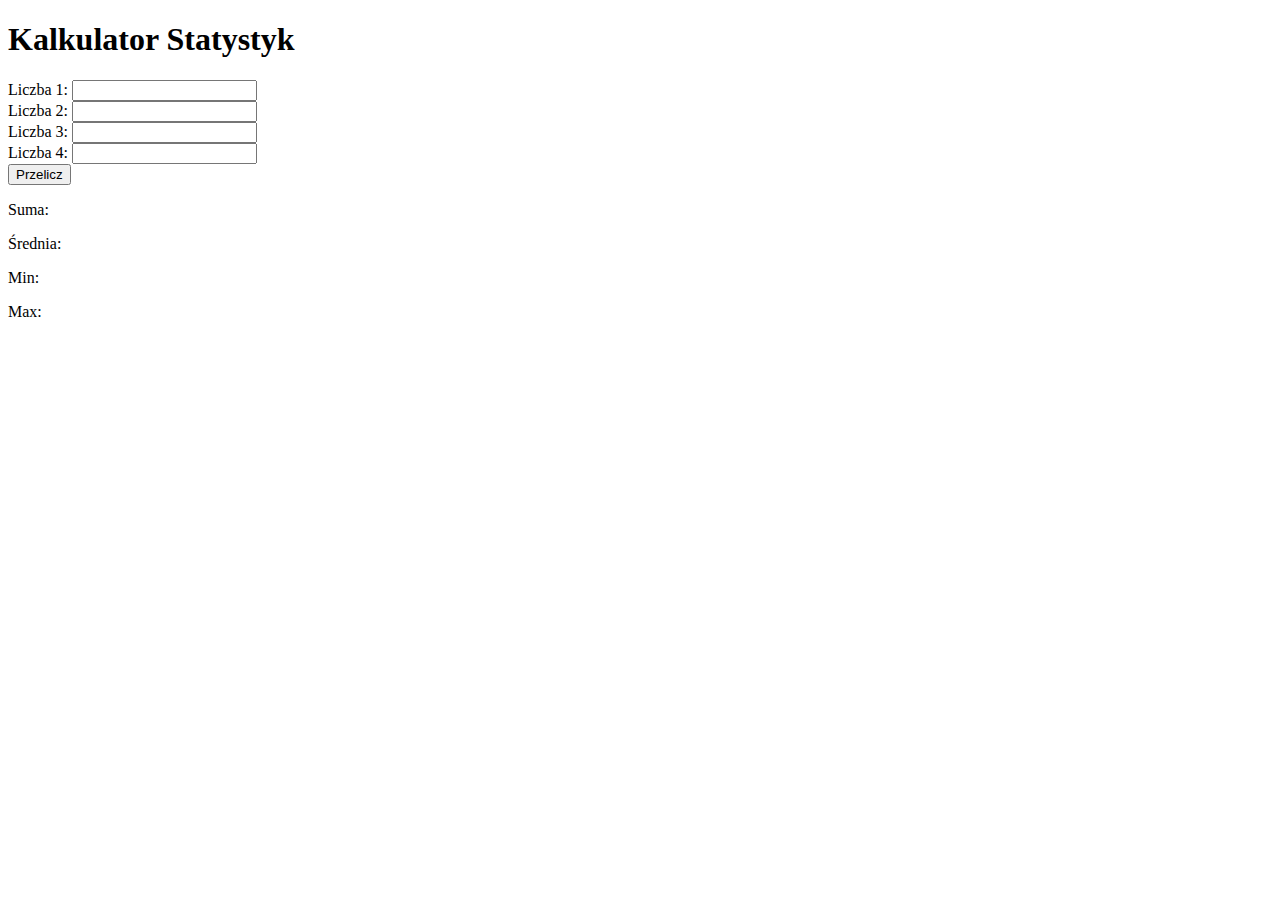
<file: Cw1/index.html>
<!DOCTYPE html>
<html>
<head>
    <title>Kalkulator Statystyk</title>
</head>
<body>
    <h1>Kalkulator Statystyk</h1>
    <label for="liczba1">Liczba 1:</label>
    <input type="number" id="liczba1"><br>

    <label for="liczba2">Liczba 2:</label>
    <input type="number" id="liczba2"><br>

    <label for="liczba3">Liczba 3:</label>
    <input type="number" id="liczba3"><br>

    <label for="liczba4">Liczba 4:</label>
    <input type="number" id="liczba4"><br>

    <button onclick="przelicz()">Przelicz</button>

    <p>Suma: <span id="suma"></span></p>
    <p>Średnia: <span id="srednia"></span></p>
    <p>Min: <span id="min"></span></p>
    <p>Max: <span id="max"></span></p>

    <script>
        function przelicz() {
            var liczba1 = parseFloat(document.getElementById("liczba1").value);
            var liczba2 = parseFloat(document.getElementById("liczba2").value);
            var liczba3 = parseFloat(document.getElementById("liczba3").value);
            var liczba4 = parseFloat(document.getElementById("liczba4").value);

            var suma = liczba1 + liczba2 + liczba3 + liczba4;
            var srednia = suma / 4;
            var min = Math.min(liczba1, liczba2, liczba3, liczba4);
            var max = Math.max(liczba1, liczba2, liczba3, liczba4);

            document.getElementById("suma").innerHTML = suma;
            document.getElementById("srednia").innerHTML = srednia;
            document.getElementById("min").innerHTML = min;
            document.getElementById("max").innerHTML = max;
        }
    </script>
</body>
</html>
</file>
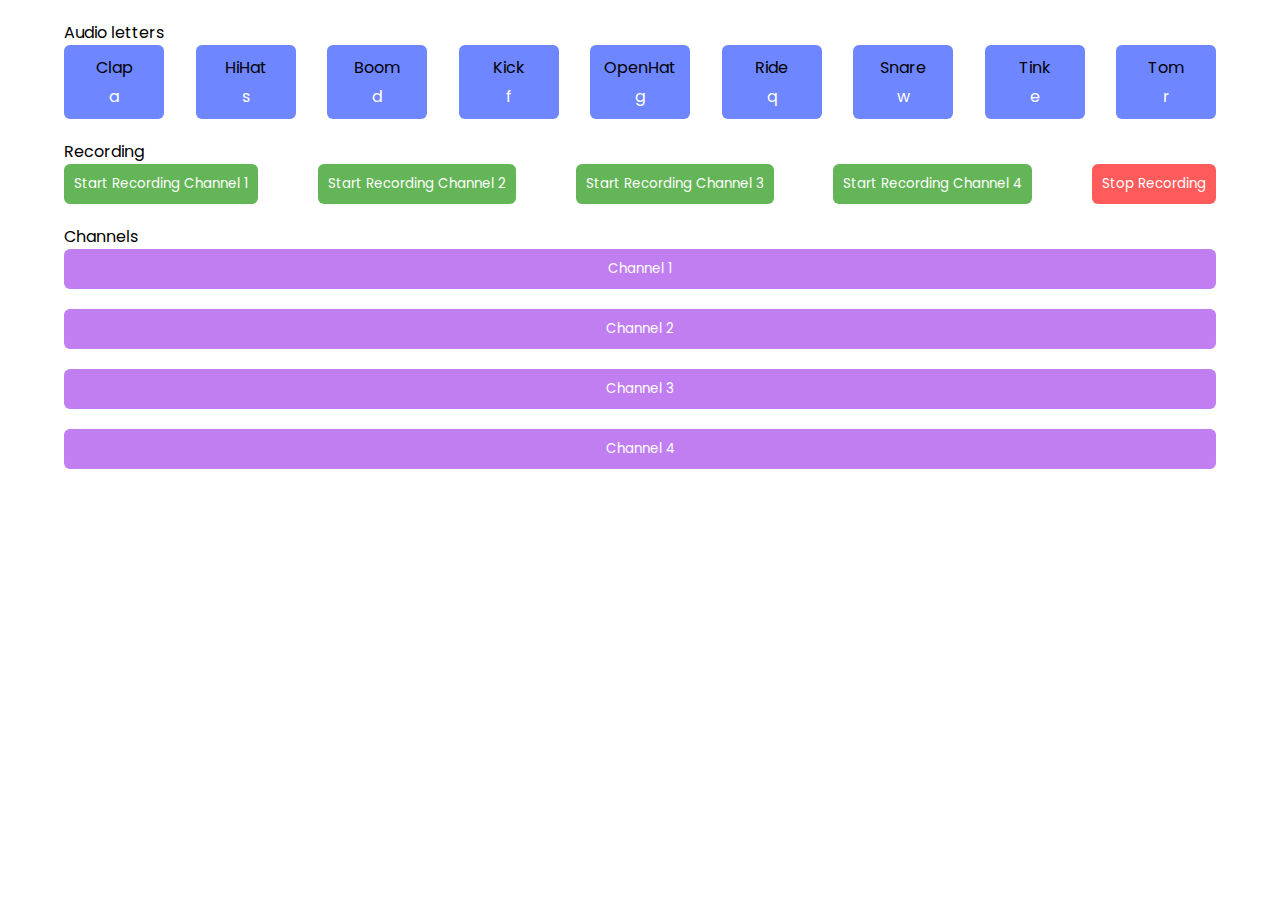
<file: lab3/index.html>
<!DOCTYPE html>
<html lang="en">
  <head>
    <meta charset="UTF-8" />
    <meta name="viewport" content="width=device-width, initial-scale=1.0" />
    <link rel="stylesheet" href="style.css" />
    <link rel="preconnect" href="https://fonts.googleapis.com" />
    <link rel="preconnect" href="https://fonts.gstatic.com" crossorigin />
    <link
      href="https://fonts.googleapis.com/css2?family=Poppins:wght@300;400;500;600;700&display=swap"
      rel="stylesheet"
    />
    <title>Document</title>
  </head>
  <body>
    <main>
      <div>
        <p>Audio letters</p>
        <div class="audio-letters">
          <div class="audio-letters-box">
            <span>Clap</span>
            <p><audio src="./sounds/clap.wav" controls id="s1"></audio>a</p>
          </div>
          <div class="audio-letters-box">
            <span>HiHat</span>
            <p><audio src="./sounds/hihat.wav" controls id="s2"></audio>s</p>
          </div>
          <div class="audio-letters-box">
            <span>Boom</span>
            <p><audio src="./sounds/boom.wav" controls id="s3"></audio>d</p>
          </div>
          <div class="audio-letters-box">
            <span>Kick</span>
            <p><audio src="./sounds/kick.wav" controls id="s4"></audio>f</p>
          </div>
          <div class="audio-letters-box">
            <span>OpenHat</span>
            <p><audio src="./sounds/openhat.wav" controls id="s5"></audio>g</p>
          </div>
          <div class="audio-letters-box">
            <span>Ride</span>
            <p><audio src="./sounds/ride.wav" controls id="s6"></audio>q</p>
          </div>
          <div class="audio-letters-box">
            <span>Snare</span>
            <p><audio src="./sounds/snare.wav" controls id="s7"></audio>w</p>
          </div>
          <div class="audio-letters-box">
            <span>Tink</span>
            <p><audio src="./sounds/tink.wav" controls id="s8"></audio>e</p>
          </div>
          <div class="audio-letters-box">
            <span>Tom</span>
            <p><audio src="./sounds/tom.wav" controls id="s9"></audio>r</p>
          </div>
        </div>
      </div>

      <div>
        <p>Recording</p>
        <div class="start-recording-buttons">
          <button onclick="startRecording(1)">Start Recording Channel 1</button>
          <button onclick="startRecording(2)">Start Recording Channel 2</button>
          <button onclick="startRecording(3)">Start Recording Channel 3</button>
          <button onclick="startRecording(4)">Start Recording Channel 4</button>
          <button class="stop-recording" onclick="stopRecording()">
            Stop Recording
          </button>
        </div>
      </div>

      <div class="channels">
        <p>Channels</p>
        <div class="channels-buttons">
          <button onclick="playChannel(1)">Channel 1</button>
          <button onclick="playChannel(2)">Channel 2</button>
          <button onclick="playChannel(3)">Channel 3</button>
          <button onclick="playChannel(4)">Channel 4</button>
        </div>
      </div>
    </main>

    <script src="drumkit.js"></script>
  </body>
</html>
</file>
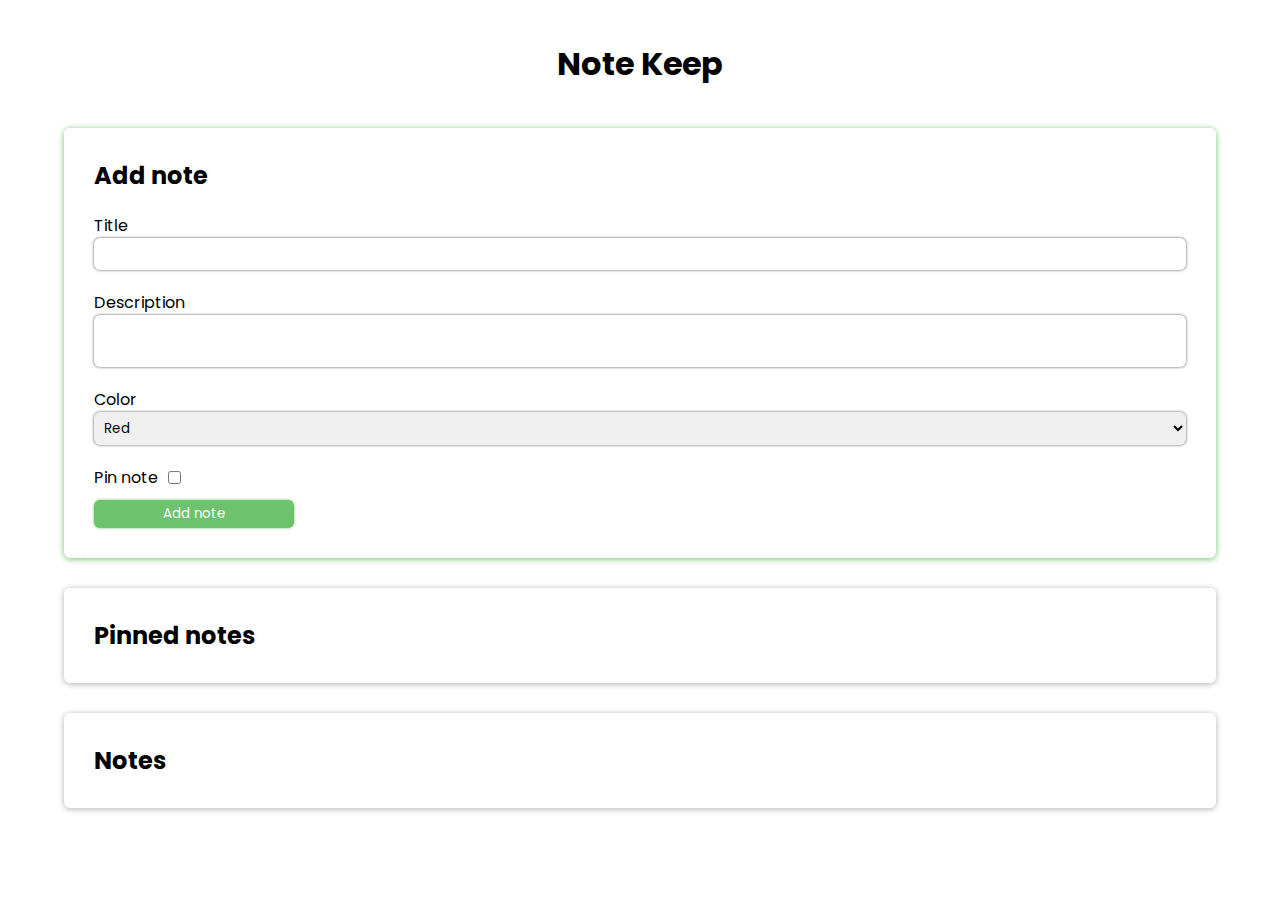
<file: lab4/index.html>
<!DOCTYPE html>
<html lang="en">
  <head>
    <meta charset="UTF-8" />
    <meta name="viewport" content="width=device-width, initial-scale=1.0" />
    <link rel="stylesheet" href="style.css" />
    <link rel="preconnect" href="https://fonts.googleapis.com" />
    <link rel="preconnect" href="https://fonts.gstatic.com" crossorigin />
    <link
      href="https://fonts.googleapis.com/css2?family=Poppins:wght@300;400;500;600;700&display=swap"
      rel="stylesheet"
    />
    <title>Note Keep</title>
  </head>
  <body>
    <main class="main-section">
      <header class="header"><h1>Note Keep</h1></header>
      <form class="note-form-container">
        <h2 class="operation-text">Add note</h2>
        <div class="input-box">
          <p>Title</p>
          <input type="text" class="note-tite" />
        </div>
        <div class="input-box">
          <p>Description</p>
          <textarea class="note-description"></textarea>
        </div>
        <div class="input-box">
          <p>Color</p>
          <select name="note-color" id="note-color">
            <option value="red">Red</option>
            <option value="green">Green</option>
            <option value="blue">Blue</option>
            <option value="yellow">Yellow</option>
          </select>
        </div>
        <div class="input-box pin-note">
          <p>Pin note</p>
          <input type="checkbox" class="note-pin" />
        </div>
        <button type="submit" class="add-note-button">Add note</button>
      </form>
      <div class="pinned-notes-container">
        <h2>Pinned notes</h2>
        <ul class="pinned-notes-list"></ul>
      </div>
      <div class="notes-container">
        <h2>Notes</h2>
        <ul class="notes-list"></ul>
      </div>
    </main>
    <script src="./app.js"></script>
  </body>
</html>
</file>
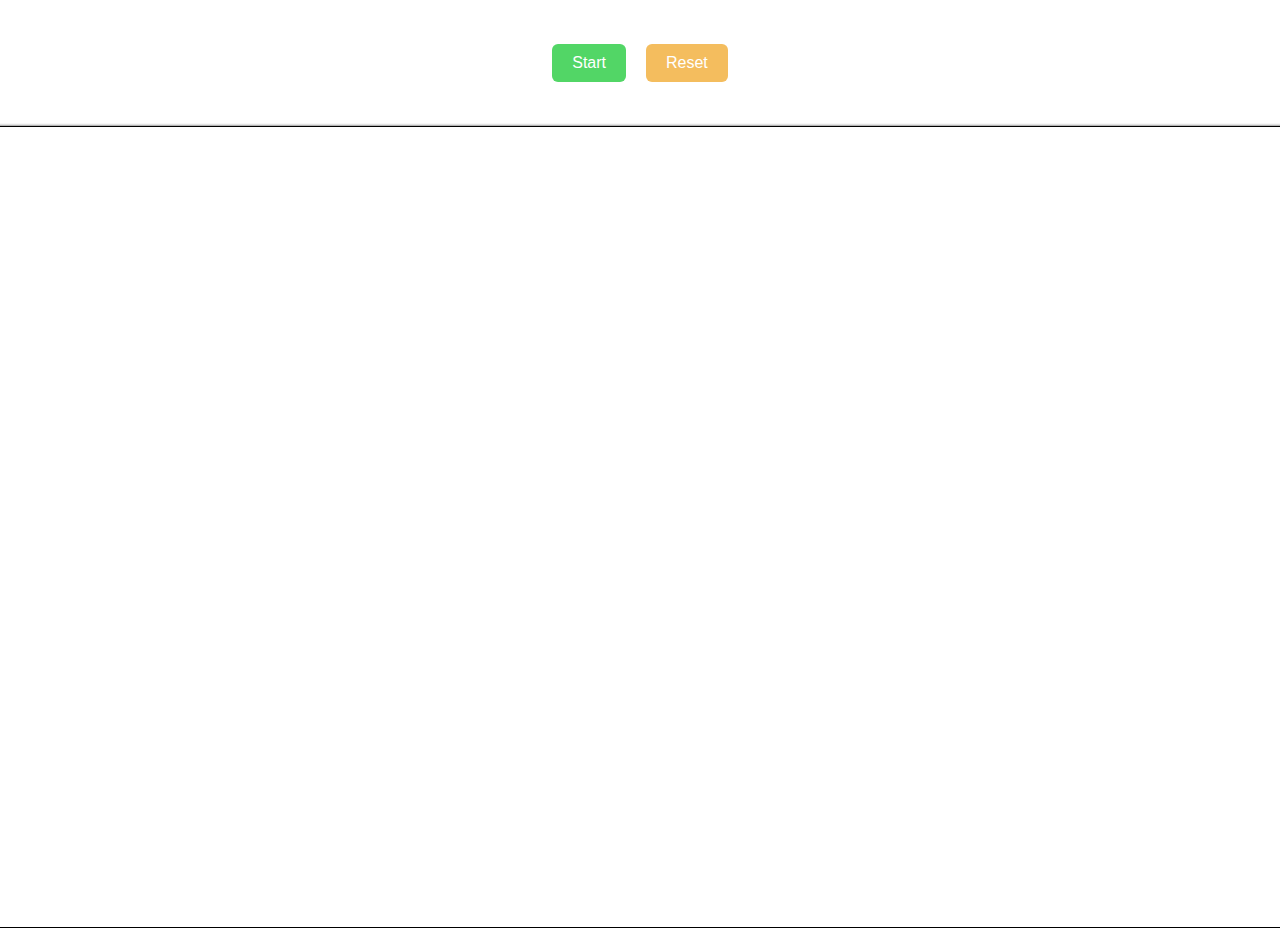
<file: lab6/index.html>
<!DOCTYPE html>
<html lang="en">
  <head>
    <meta charset="UTF-8" />
    <meta name="viewport" content="width=device-width, initial-scale=1.0" />
    <link rel="stylesheet" href="style.css" />
    <title>Bouncing Balls</title>
  </head>
  <body>
    <div class="buttons-container">
      <button onclick="startAnimation()">Start</button>
      <button class="reset" onclick="resetAnimation()">Reset</button>
    </div>

    <canvas width="1800" height="800" id="lab6"></canvas>

    <script src="./app.js"></script>
  </body>
</html>
</file>
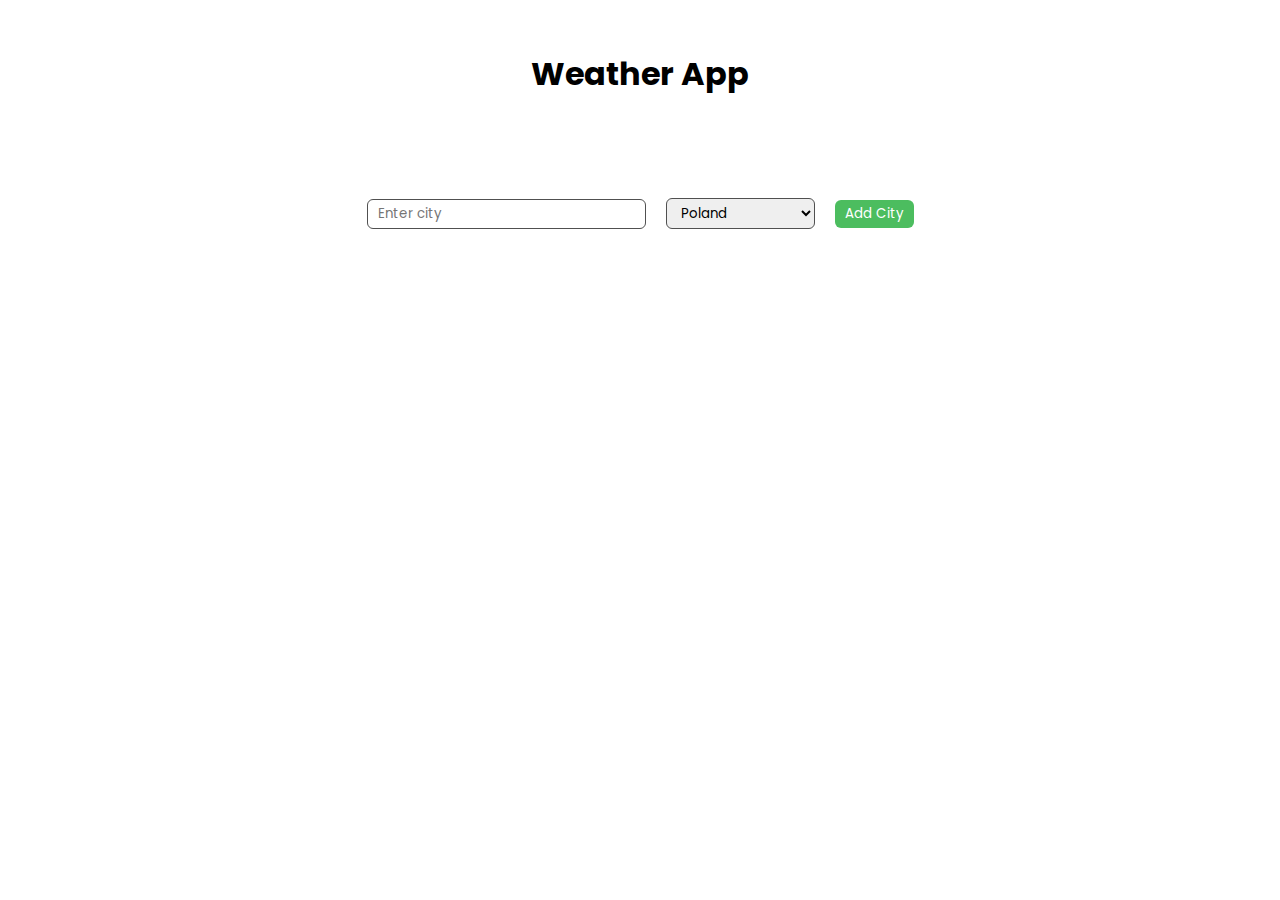
<file: lab7/index.html>
<!DOCTYPE html>
<html lang="en">
  <head>
    <meta charset="UTF-8" />
    <meta name="viewport" content="width=device-width, initial-scale=1.0" />
    <title>Weather App</title>
    <link rel="stylesheet" href="./style.css" />
    <link rel="preconnect" href="https://fonts.googleapis.com" />
    <link rel="preconnect" href="https://fonts.gstatic.com" crossorigin />
    <link
      href="https://fonts.googleapis.com/css2?family=Poppins:wght@300;400;500;600;700&display=swap"
      rel="stylesheet"
    />
  </head>
  <body>
    <main class="main-container">
      <h1>Weather App</h1>
      <div class="city-search-container">
        <input type="text" class="city-input" placeholder="Enter city" />
        <select id="country-select">
          <option value="pl">Poland</option>
          <option value="us">United States</option>
          <option value="gb">United Kingdom</option>
          <option value="de">German</option>
          <option value="fr">French</option>
          <option value="it">Italian</option>
          <option value="pt">Portuguese</option>
          <option value="ja">Japanese</option>
        </select>
        <button onclick="addCity()">Add City</button>
      </div>
      <div class="cities-container"></div>
    </main>

    <script src="./app.js"></script>
  </body>
</html>
</file>
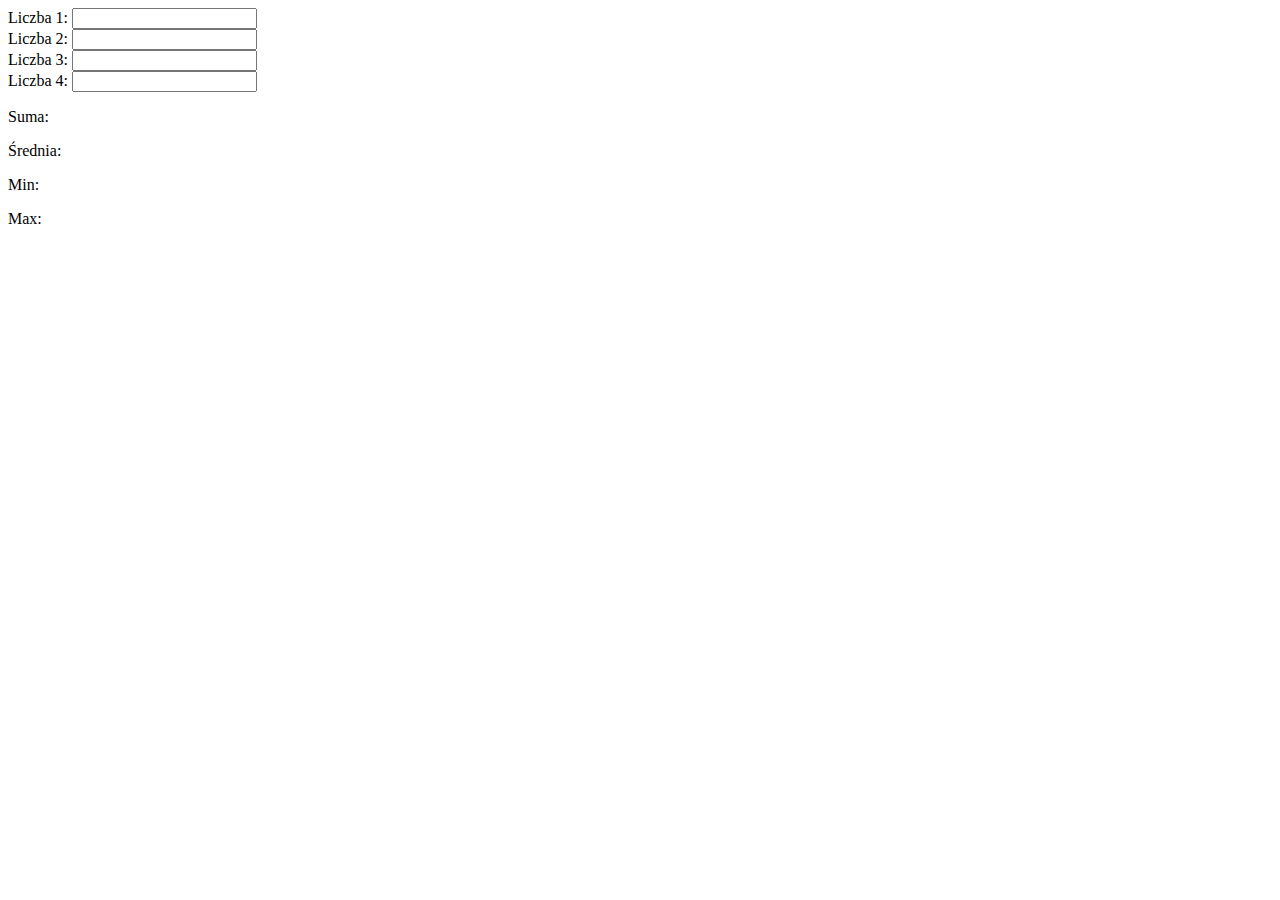
<file: Cw1/index2.html>
<!DOCTYPE html>
<html>
<head>
</head>
<body>
    <label for="liczba1">Liczba 1:</label>
    <input type="text" id="liczba1" oninput="przelicz()"><br>

    <label for="liczba2">Liczba 2:</label>
    <input type="text" id="liczba2" oninput="przelicz()"><br>

    <label for="liczba3">Liczba 3:</label>
    <input type="text" id="liczba3" oninput="przelicz()"><br>

    <label for="liczba4">Liczba 4:</label>
    <input type="text" id="liczba4" oninput="przelicz()"><br>

    <p>Suma: <span id="suma"></span></p>
    <p>Średnia: <span id="srednia"></span></p>
    <p>Min: <span id="min"></span></p>
    <p>Max: <span id="max"></span></p>

    <script>
        function przelicz() {
            var liczba1 = parseFloat(document.getElementById("liczba1").value) || 0;
            var liczba2 = parseFloat(document.getElementById("liczba2").value) || 0;
            var liczba3 = parseFloat(document.getElementById("liczba3").value) || 0;
            var liczba4 = parseFloat(document.getElementById("liczba4").value) || 0;

            var suma = liczba1 + liczba2 + liczba3 + liczba4;
            var srednia = suma / 4;
            var min = Math.min(liczba1, liczba2, liczba3, liczba4);
            var max = Math.max(liczba1, liczba2, liczba3, liczba4);

            document.getElementById("suma").innerHTML = suma;
            document.getElementById("srednia").innerHTML = srednia;
            document.getElementById("min").innerHTML = min;
            document.getElementById("max").innerHTML = max;
        }
    </script>
</body>
</html>
</file>
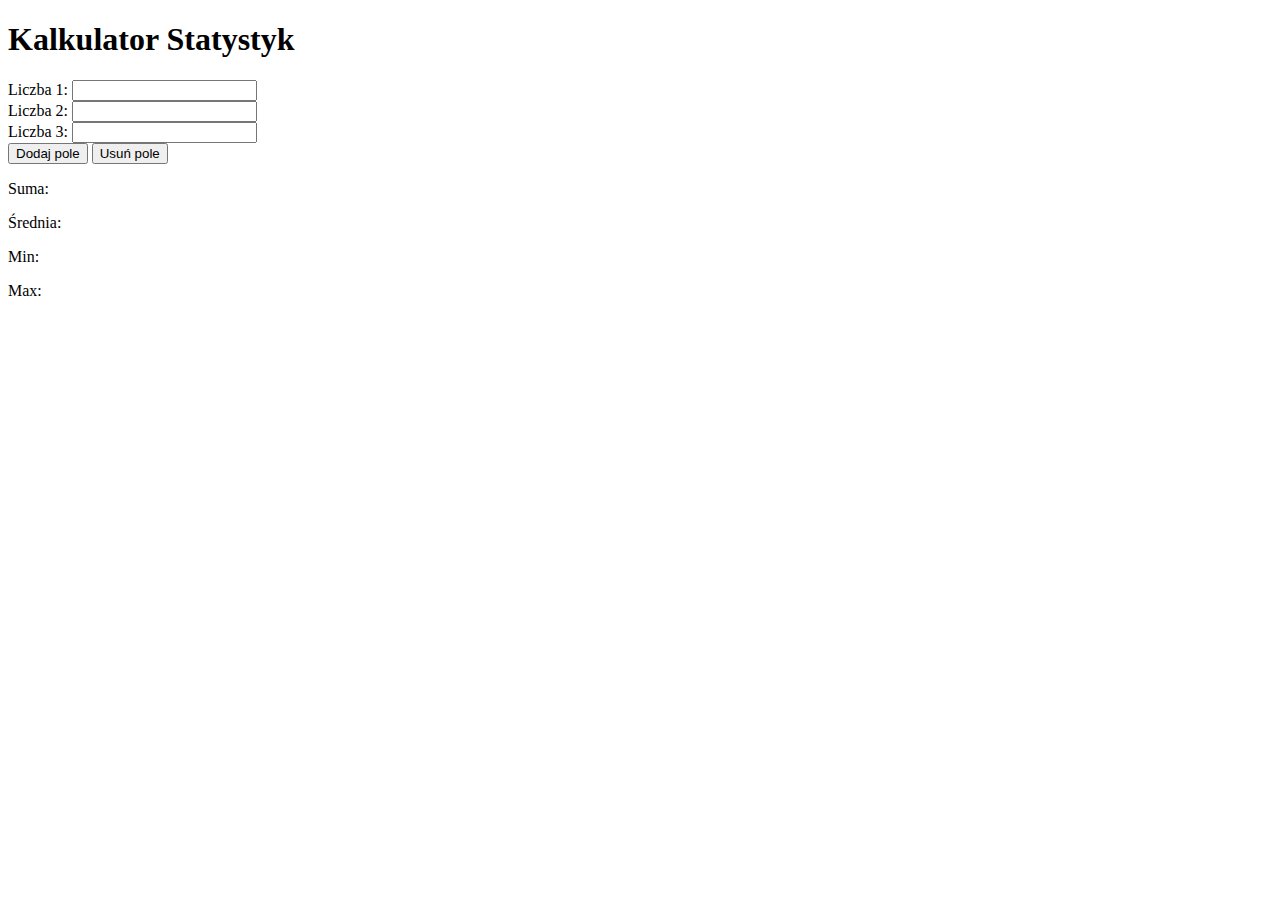
<file: Cw1/index3.html>
<!DOCTYPE html>
<html>
<head>
    <title>Kalkulator Statystyk</title>
</head>
<body>
    <h1>Kalkulator Statystyk</h1>
    
    <div id="inputFields">
        <label for="liczba1">Liczba 1:</label>
        <input type="text" class="liczba" oninput="przelicz()"><br>

        <label for="liczba2">Liczba 2:</label>
        <input type="text" class="liczba" oninput="przelicz()"><br>

        <label for="liczba3">Liczba 3:</label>
        <input type="text" class="liczba" oninput="przelicz()"><br>
    </div>

    <button onclick="dodajPole()">Dodaj pole</button>
    <button onclick="usunPole()">Usuń pole</button>

    <p>Suma: <span id="suma"></span></p>
    <p>Średnia: <span id="srednia"></span></p>
    <p>Min: <span id="min"></span></p>
    <p>Max: <span id="max"></span></p>

    <script>
        function przelicz() {
            var liczby = document.getElementsByClassName("liczba");
            var liczbyArr = [];
            
            for (var i = 0; i < liczby.length; i++) {
                var val = parseFloat(liczby[i].value) || 0;
                liczbyArr.push(val);
            }

            var suma = liczbyArr.reduce(function(a, b) { return a + b; }, 0);
            var srednia = suma / liczbyArr.length;
            var min = Math.min(...liczbyArr);
            var max = Math.max(...liczbyArr);

            document.getElementById("suma").innerHTML = suma;
            document.getElementById("srednia").innerHTML = srednia;
            document.getElementById("min").innerHTML = min;
            document.getElementById("max").innerHTML = max;
        }

        function dodajPole() {
            var inputFields = document.getElementById("inputFields");
            var newLabel = document.createElement("label");
            newLabel.innerHTML = "Liczba " + (document.getElementsByClassName("liczba").length + 1) + ":";
            var newInput = document.createElement("input");
            newInput.type = "text";
            newInput.className = "liczba";
            newInput.oninput = przelicz;
            var br = document.createElement("br");
            inputFields.appendChild(newLabel);
            inputFields.appendChild(newInput);
            inputFields.appendChild(br);
        }

        function usunPole() {
            var inputFields = document.getElementById("inputFields");
            var liczby = document.getElementsByClassName("liczba");
            if (liczby.length > 0) {
                inputFields.removeChild(inputFields.lastElementChild); // usuń ostatni element br
                inputFields.removeChild(inputFields.lastElementChild); // usuń ostatnie pole tekstowe
                inputFields.removeChild(inputFields.lastElementChild); // usuń ostatni label
                przelicz();
            }
        }
    </script>
</body>
</html>
</file>
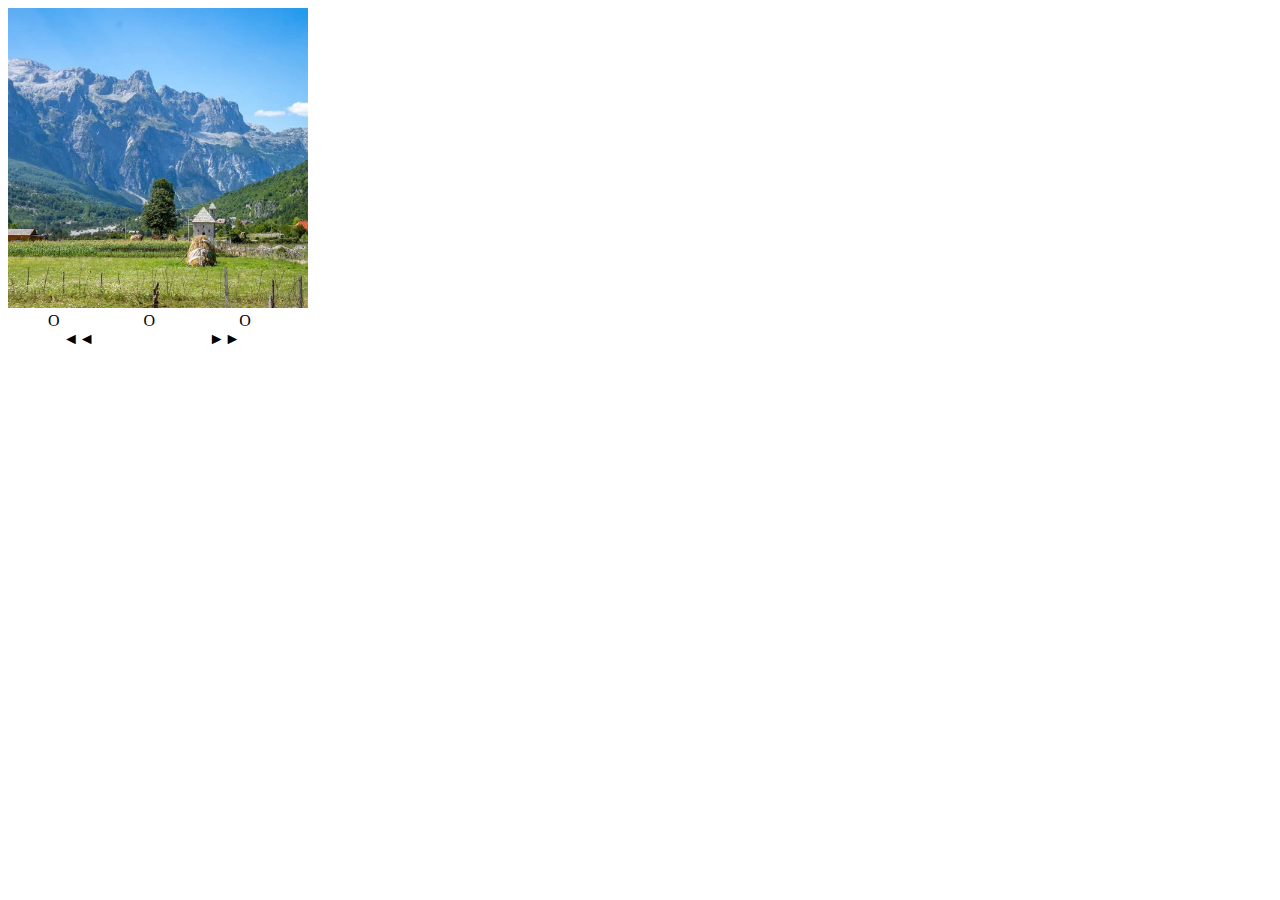
<file: Cw2/Anacotokomu/index1.html>
<!DOCTYPE html>
<html>
<head>
  <link rel="stylesheet" type="text/css" href="style.css">

</head>
<body>
  <div id="slider-container">
    <div id="slider">
      <div><img src="slide1.jpg" alt="Slide 1"></div>
      <div><img src="slide2.jpg" alt="Slide 2"></div>
      <div><img src="slide3.jpg" alt="Slide 3"></div>
    </div>
  </div>

  <div id="dots-container">
    <span class="slider-button" onclick="goToSlide(0)">O</span>
    <span class="slider-button" onclick="goToSlide(1)">O</span>
    <span class="slider-button" onclick="goToSlide(2)">O</span>
  </div> 
  
  <div id="navigation">
    <span class="slider-button2" onclick="prevSlide()">◄◄</span>
    <span class="slider-button2" onclick="nextSlide()">►►</span>
  </div>

  <script>
    const slider = document.getElementById("slider");
    const slides = slider.children;
    const numSlides = slides.length;
    let currentSlide = 0;

    function updateSlider() {
      slider.style.transform = `translateX(-${currentSlide * 300}px)`;
    }

    function nextSlide() {
      currentSlide = (currentSlide + 1) % numSlides;
      updateSlider();
    }

    function prevSlide() {
      currentSlide = (currentSlide - 1 + numSlides) % numSlides;
      updateSlider();
    }

    function goToSlide(slideIndex) {
      currentSlide = slideIndex;
      updateSlider();
    }

    const dots = document.getElementById("dots-container").children;
    for (let i = 0; i < dots.length; i++) {
      dots[i].addEventListener("click", function() {
        goToSlide(i);
      });
    }

    function autoSlide() {
      nextSlide();
    }

    setInterval(autoSlide, 2500); 
  </script>
</body>
</html>
</file>
<file: lab3/style.css>
*,
*::before,
*::after {
  margin: 0;
  padding: 0;
  box-sizing: border-box;
}

body,
button {
  font-family: "Poppins", sans-serif;
}

main {
  width: 90%;
  margin: 20px auto;
  display: flex;
  flex-direction: column;
  gap: 20px 0;
}

.audio-letters {
  display: flex;
  width: 100%;
  justify-content: space-between;
  gap: 20px;
  flex-wrap: wrap;
}

.audio-letters audio {
  display: none;
}

.audio-letters-box {
  display: flex;
  align-items: center;
  justify-content: center;
  flex-direction: column;
  padding: 10px 0;
  width: 100px;
  background-color: rgb(110, 134, 255);
  color: white;
  border-radius: 6px;
}

.audio-letters-box span {
  color: black;
  margin-bottom: 4px;
}

.start-recording-buttons {
  display: flex;
  justify-content: space-between;
  width: 100%;
  gap: 20px;
  flex-wrap: wrap;
}

.start-recording-buttons button {
  border: none;
  padding: 10px;
  background-color: rgb(100, 181, 88);
  color: white;
  border-radius: 6px;
  cursor: pointer;
}

.start-recording-buttons button:hover {
  background-color: rgba(100, 181, 88, 0.8);
}

.stop-recording {
  background-color: rgb(255, 91, 91) !important;
}

.channels {
  display: flex;
  flex-direction: column;
}

.channels-buttons {
  display: flex;
  flex-direction: column;
  gap: 20px;
}

.channels-buttons button {
  border: none;
  padding: 10px;
  background-color: rgb(193, 126, 240);
  color: white;
  border-radius: 6px;
  cursor: pointer;
}
</file>
<file: lab4/style.css>
*,
*::before,
*::after {
  margin: 0;
  padding: 0;
  box-sizing: border-box;
}

body,
button,
input,
select,
textarea {
  font-family: "Poppins", sans-serif;
}

textarea {
  resize: none;
}

textarea:focus,
input:focus,
select:focus,
button:focus {
  outline: none;
}

.main-section {
  min-height: 100vh;
  display: flex;
  flex-direction: column;
  max-width: 90%;
  margin: 0 auto;
}

.header {
  display: flex;
  align-items: center;
  justify-content: center;
  padding: 40px 0;
}

.note-form-container {
  position: sticky;
  background-color: white;
  top: 0px;
  display: flex;
  flex-direction: column;
  box-shadow: 0px 1px 6px rgb(109, 194, 109);
  padding: 30px;
  border-radius: 6px;
}

.update-note-container {
  box-shadow: 0px 1px 6px rgb(255, 205, 119);
}

.note-form-container h2 {
  margin-bottom: 10px;
}

.note-form-container input[type="text"],
.note-form-container textarea,
.note-form-container select {
  padding: 6px;
  border: none;
  /* border: 1px solid rgb(55, 55, 55); */
  border-radius: 6px;
  box-shadow: 0px 0px 3px rgb(80, 80, 80);
}

.input-box {
  margin: 10px 0;
  display: flex;
  flex-direction: column;
}

.pin-note {
  flex-direction: row;
}

.pin-note input {
  margin-left: 10px;
}

.add-note-button {
  cursor: pointer;
  border: none;
  background-color: rgb(109, 194, 109);
  color: white;
  border-radius: 6px;
  box-shadow: 0px 0px 3px rgb(109, 194, 109);
  padding: 4px 0;
  width: 200px;
}

.update-button {
  background-color: rgb(255, 199, 103);
  box-shadow: 0px 0px 3px rgb(255, 205, 119);
}

.note-item {
  display: flex;
  flex-direction: column;
  align-items: center;
  gap: 6px;
  text-align: center;
  border: none;
  height: 300px;
  min-width: 250px;
  max-width: 500px;
  padding: 20px;
  border-radius: 6px;
  margin-top: 10px;
  overflow: auto;
}

.note-color-red {
  box-shadow: 0px 1px 6px rgb(229, 78, 78);
}

.note-color-green {
  box-shadow: 0px 1px 6px rgb(109, 194, 109);
}
.note-color-blue {
  box-shadow: 0px 1px 6px rgb(67, 87, 238);
}

.note-color-yellow {
  box-shadow: 0px 1px 6px rgb(255, 220, 63);
}

.note-item-buttons {
  display: flex;
  align-items: center;
  gap: 20px;
  margin-top: 20px;
}

.note-button {
  border: none;
  color: white;
  width: 80px;
  padding: 6px 10px;
  border-radius: 6px;
  cursor: pointer;
}

.note-delete-button {
  background-color: rgb(229, 78, 78);
}

.note-edit-button {
  background-color: rgb(255, 220, 63);
}

.pinned-notes-list,
.notes-list {
  display: flex;
  flex-wrap: wrap;
  gap: 20px;
}

.pinned-notes-container,
.notes-container {
  display: flex;
  flex-direction: column;
  box-shadow: 0px 1px 6px rgb(176, 176, 176);
  padding: 30px;
  border-radius: 6px;
  margin-top: 30px;
}
</file>
<file: lab6/style.css>
*,
*::before,
*::after {
  margin: 0;
  padding: 0;
  box-sizing: border-box;
}

body {
  overflow: hidden;
  display: flex;
  flex-direction: column;
  align-items: center;
  justify-content: center;
}

canvas {
  border: 1px solid black;
  border-radius: 6px;
  box-shadow: 0px 0px 3px rgb(45, 45, 45);
  display: block;
}

.buttons-container {
  display: flex;
  justify-content: center;
  align-items: center;
  padding: 20px;
  gap: 20px;
  height: 14vh;
}

.buttons-container button {
  border: none;
  padding: 10px 20px;
  background-color: rgb(82, 214, 102);
  color: white;
  border-radius: 6px;
  cursor: pointer;
  font-size: 16px;
  transition: all 0.3s ease;
}

.buttons-container button:hover {
  opacity: 0.85;
  transform: scale(1.05);
}

.reset {
  background-color: rgb(244, 189, 94) !important;
}
</file>
<file: lab7/style.css>
*,
*::before,
*::after {
  margin: 0;
  padding: 0;
  box-sizing: border-box;
}

body,
button,
input,
select,
textarea {
  font-family: "Poppins", sans-serif;
}

.main-container {
  width: 100%;
  text-align: center;
  margin-top: 50px;
}

.main-container h1 {
  margin-bottom: 100px;
}

.cities-container {
  display: flex;
  justify-content: center;
  flex-wrap: wrap;
  margin-top: 30px;
  width: 100%;
}

.city {
  display: flex;
  justify-content: center;
  align-items: center;
  flex-direction: column;
  width: 400px;
  height: 200px;
  margin: 10px;
  padding: 10px;
  border: 2px solid #555558;
  border-radius: 6px;
}

.city button {
  background-color: rgb(251, 97, 97);
  border: none;
  color: white;
  padding: 4px 10px;
  border-radius: 6px;
  cursor: pointer;
}

.city-search-container {
  display: flex;
  align-items: center;
  justify-content: center;
  gap: 20px;
}

.city-search-container input,
.city-search-container select {
  border: 1px solid #505050;
  color: black;
  padding: 4px 10px;
  border-radius: 6px;
}

.city-search-container button {
  background-color: rgb(76, 189, 95);
  border: none;
  color: white;
  padding: 4px 10px;
  border-radius: 6px;
  cursor: pointer;
}
</file>
<file: Cw2/Anacotokomu/style.css>
#slider-container {
    width: 300px;
    overflow: hidden;
    position: relative;
  }
  #slider {
    display: flex;
    transition: transform 0.5s;
  }
  #slider img {
    width: 300px;
    height: auto;
  }
  .slider-button {
    cursor: pointer;
    margin: 0 40px;
  }
  .slider-button2 {
    cursor: pointer;
    margin: 0 55px;
  }
</file>
